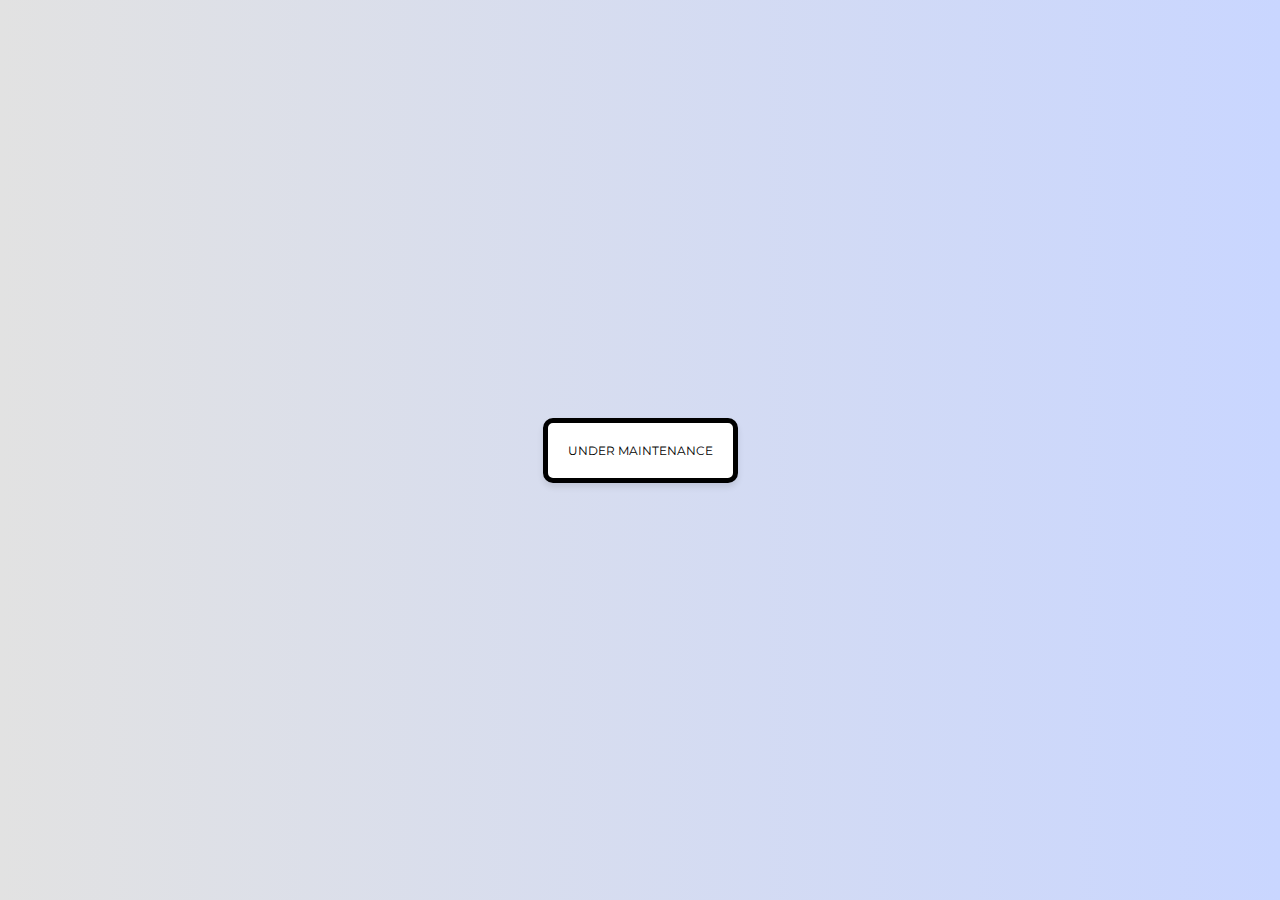
<file: contactus.html>
<!DOCTYPE html>
<html lang="en">
<head>
    <meta charset="UTF-8">
    <meta name="viewport" content="width=device-width, initial-scale=1.0">
    
    <link rel="stylesheet" href="styles.css">
    <title>VINNIE</title>
    <!-- Add more meta tags or link to external CSS/JS files as needed -->
</head>
<body>
    
    <!-- Your content goes here -->
    <p class="friendly-text">UNDER MAINTENANCE </p>
</body>
</html>
</file>
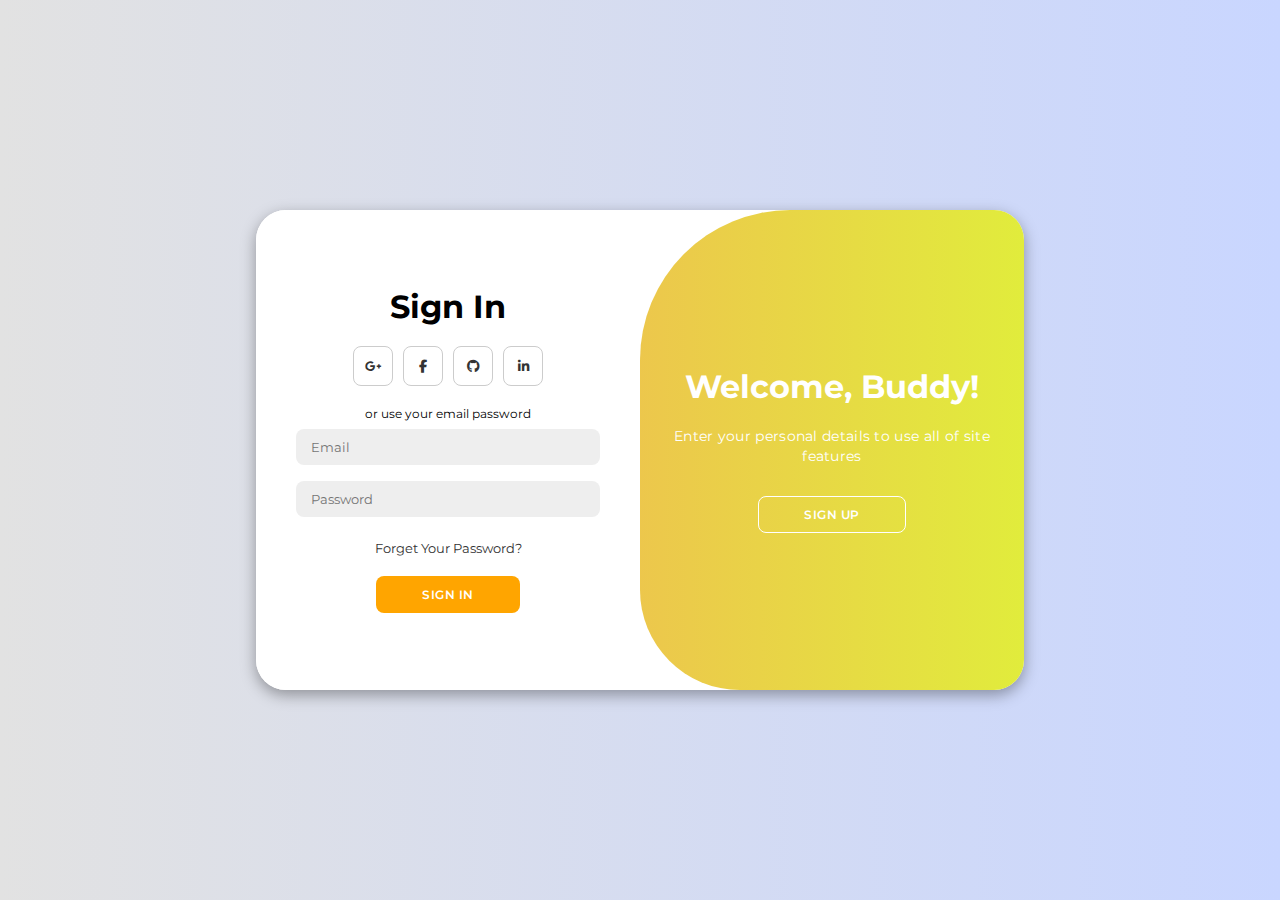
<file: login.html>
<!DOCTYPE html>
<html lang="en">

<head>
    <meta charset="UTF-8">
    <meta name="viewport" content="width=device-width, initial-scale=1.0">
    <link rel="stylesheet" href="https://cdnjs.cloudflare.com/ajax/libs/font-awesome/6.4.2/css/all.min.css">
    <link rel="stylesheet" href="styles.css">
    <title>Vinni </title>
</head>

<body>

    <div class="container" id="container">
        <div class="form-container sign-up">
            <form>
                <h1>Create Account</h1>
                <div class="social-icons">
                    <a href="#" class="icon"><i class="fa-brands fa-google-plus-g"></i></a>
                    <a href="#" class="icon"><i class="fa-brands fa-facebook-f"></i></a>
                    <a href="#" class="icon"><i class="fa-brands fa-github"></i></a>
                    <a href="#" class="icon"><i class="fa-brands fa-linkedin-in"></i></a>
                </div>
                <span>or use your email for registeration</span>
                <input type="text" placeholder="Name">
                <input type="email" placeholder="Email">
                <input type="password" placeholder="Password">
                <button>Sign Up</button>
            </form>
        </div>
        <div class="form-container sign-in">
            <form>
                <h1>Sign In</h1>
                <div class="social-icons">
                    <a href="#" class="icon"><i class="fa-brands fa-google-plus-g"></i></a>
                    <a href="#" class="icon"><i class="fa-brands fa-facebook-f"></i></a>
                    <a href="#" class="icon"><i class="fa-brands fa-github"></i></a>
                    <a href="#" class="icon"><i class="fa-brands fa-linkedin-in"></i></a>
                </div>
                <span>or use your email password</span>
                <input type="email" placeholder="Email">
                <input type="password" placeholder="Password">
                <a href="#">Forget Your Password?</a>
                <button>Sign In</button>
            </form>
        </div>
        <div class="toggle-container">
            <div class="toggle">
                <div class="toggle-panel toggle-left">
                    <h1>Welcome Back!</h1>
                    <p>Enter your personal details to use all of site features</p>
                    <button class="hidden" id="login">Sign In</button>
                </div>
                <div class="toggle-panel toggle-right">
                    <h1>Welcome, Buddy!</h1>
                    <p>Enter your personal details to use all of site features</p>
                    <button class="hidden" id="register">Sign Up</button>
                </div>
            </div>
        </div>
    </div>

    <script src="script.js"></script>
</body>

  </html>
</file>
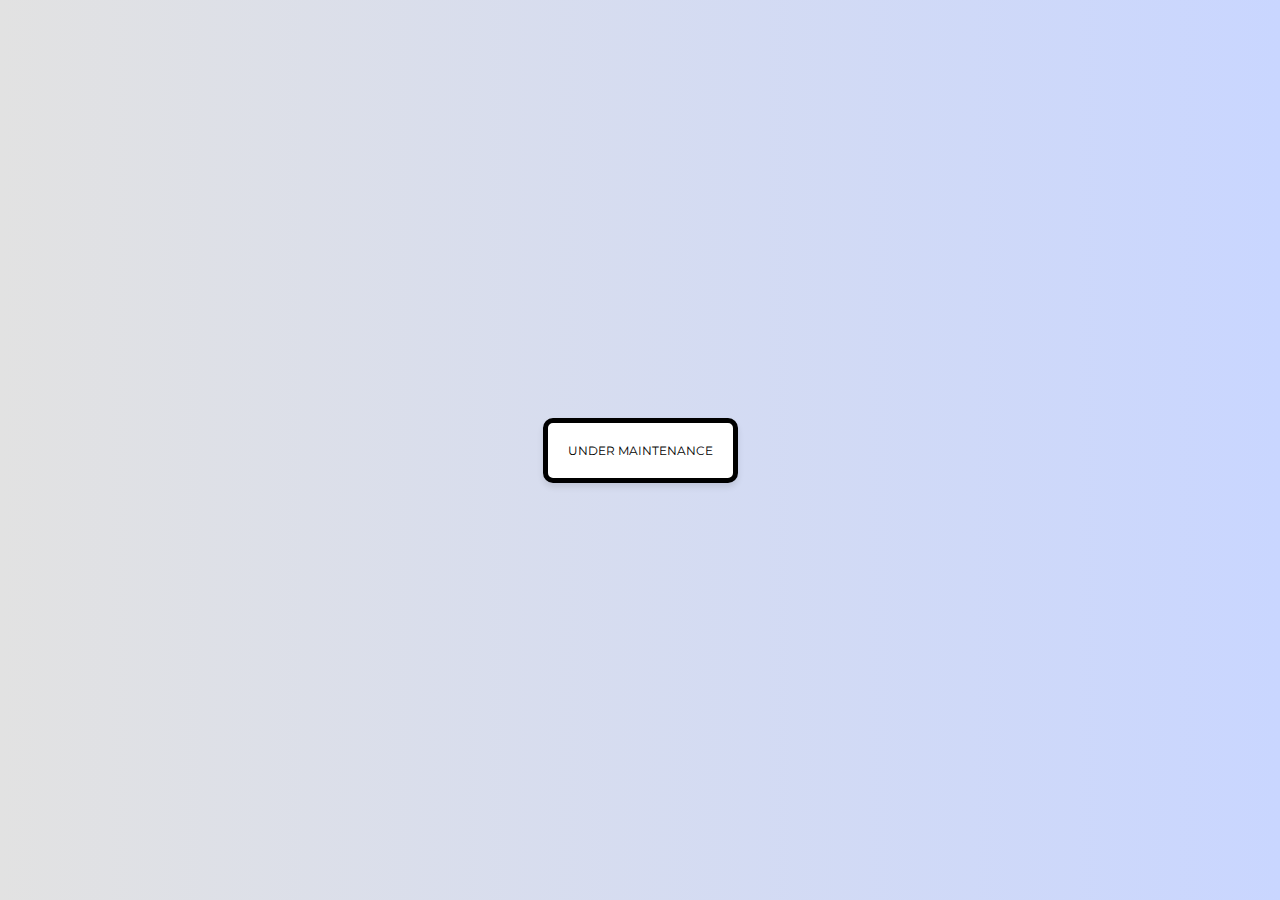
<file: myearnings.html>
<!DOCTYPE html>
<html lang="en">
<head>
    <meta charset="UTF-8">
    <meta name="viewport" content="width=device-width, initial-scale=1.0">
    
    <link rel="stylesheet" href="styles.css">
    <title>vinnie</title>
    <!-- Add more meta tags or link to external CSS/JS files as needed -->
</head>
<body>
    
    <!-- Your content goes here -->
    <p class="friendly-text">UNDER MAINTENANCE </p>
</body>
  </html>
</file>
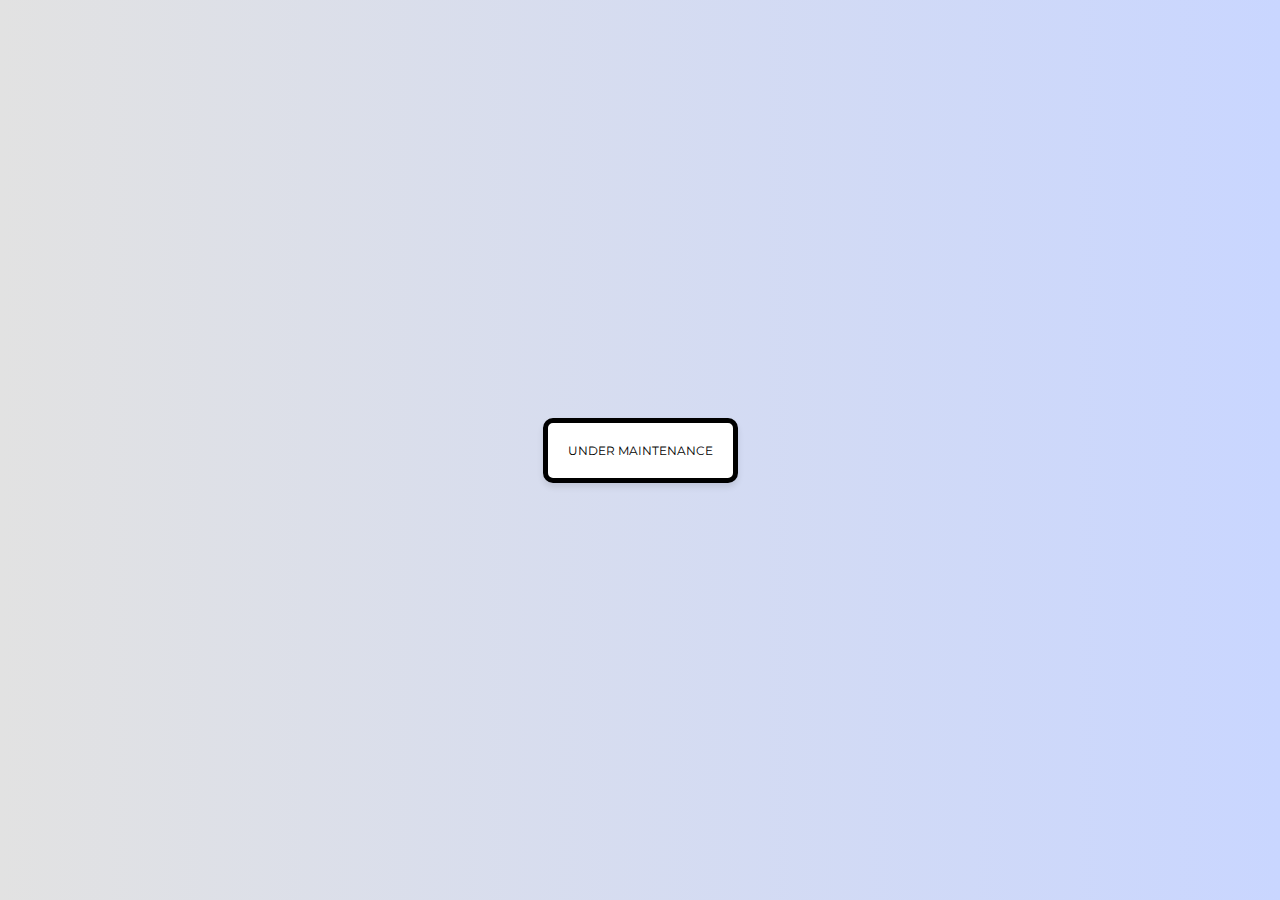
<file: tasks.html>
<!DOCTYPE html>
<html lang="en">
<head>
    <meta charset="UTF-8">
    <meta name="viewport" content="width=device-width, initial-scale=1.0">
    
    <link rel="stylesheet" href="styles.css">
    <title>vinnie</title>
    <!-- Add more meta tags or link to external CSS/JS files as needed -->
</head>
<body>
    
    <!-- Your content goes here -->
    <p class="friendly-text">UNDER MAINTENANCE </p>
</body>
</html>
</file>
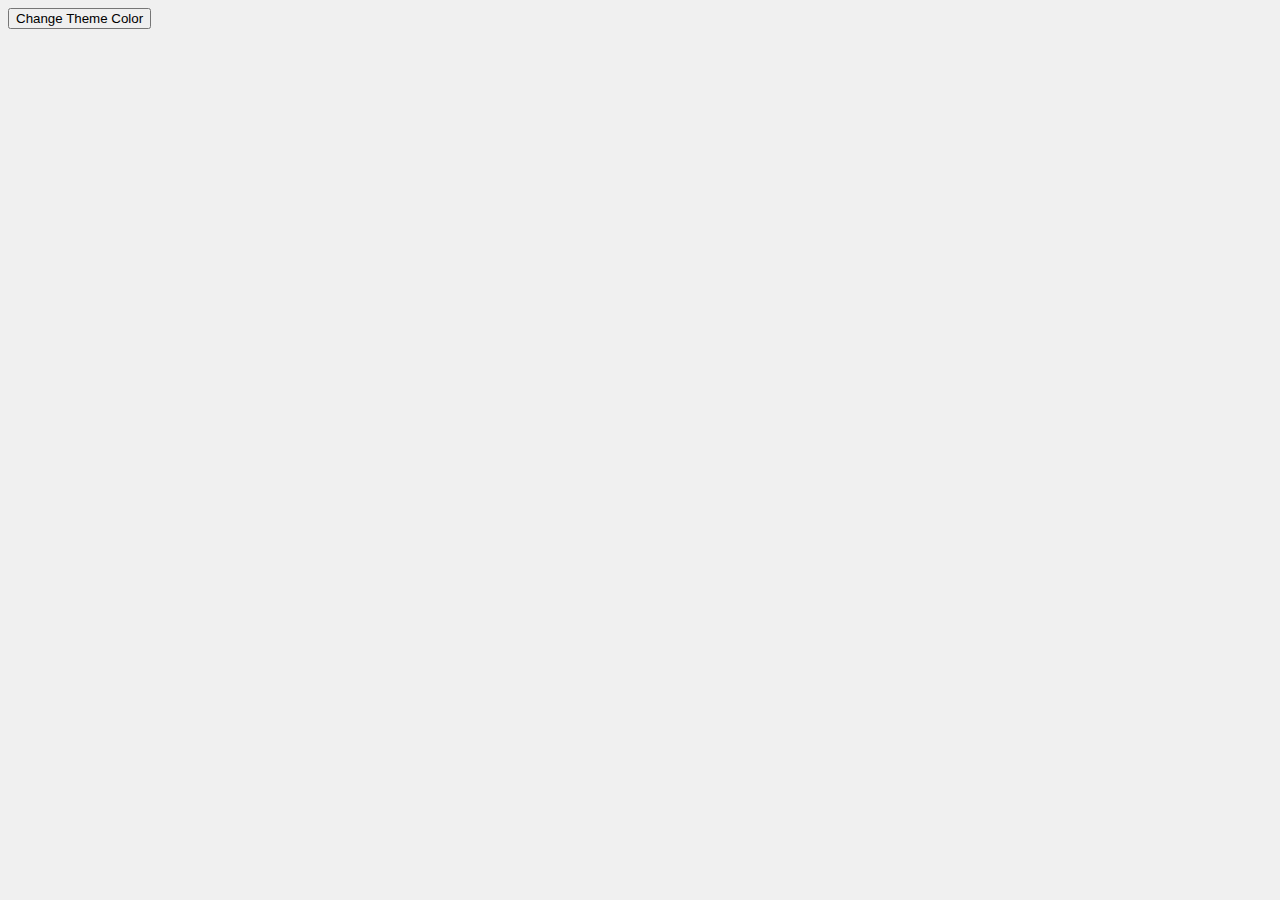
<file: theme.html>
<!DOCTYPE html>
<html lang="en">
<head>
    <meta charset="UTF-8">
    <meta name="viewport" content="width=device-width, initial-scale=1.0">
    <title>Change Theme Color</title>
    <link rel="stylesheet" href="theme.css">
</head>
<body>
    <button id="changeColorBtn">Change Theme Color</button>
    <script src="theme.js"></script>
</body>
      </html>
</file>
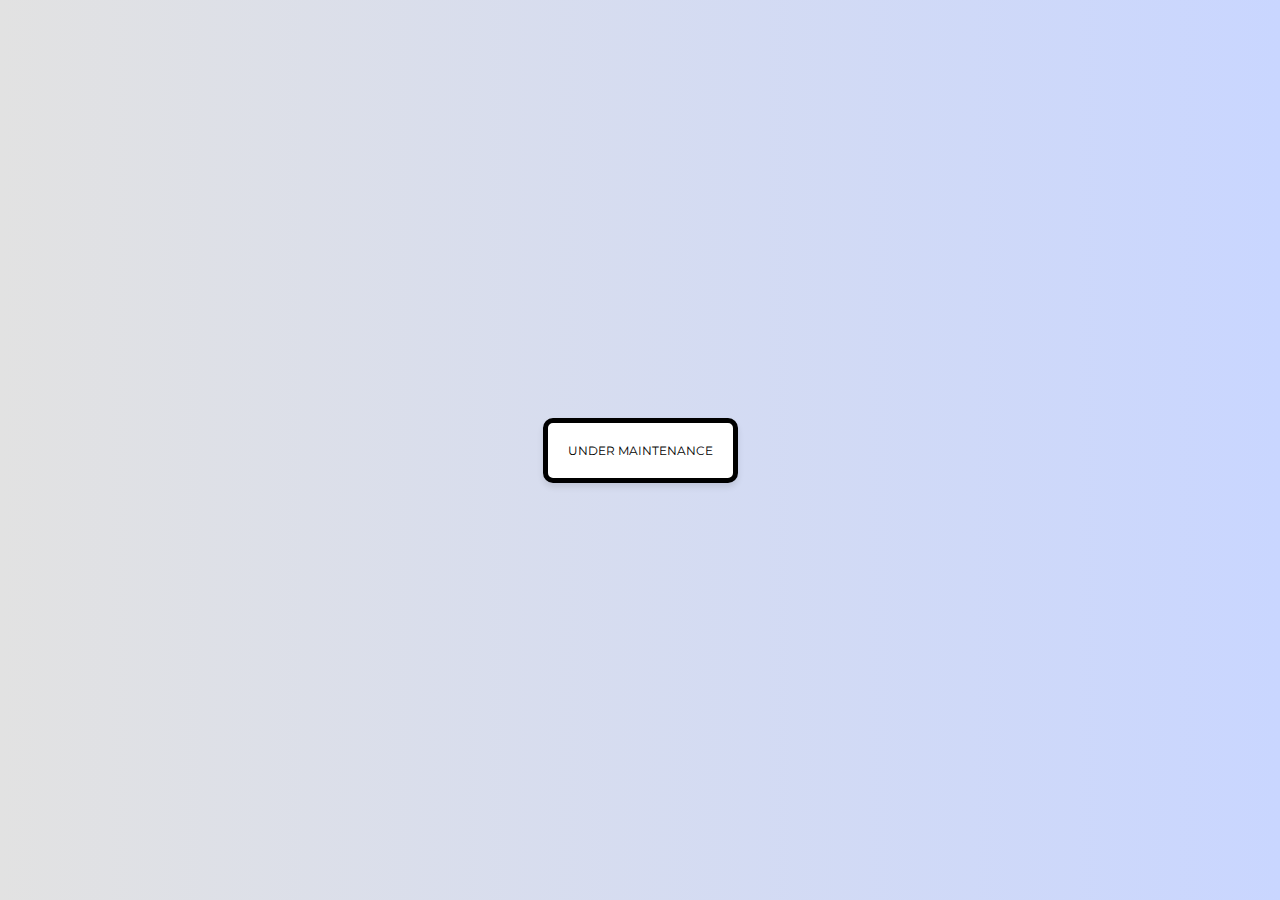
<file: withdrawal.html>
<!DOCTYPE html>
<html lang="en">
<head>
    <meta charset="UTF-8">
    <meta name="viewport" content="width=device-width, initial-scale=1.0">
    
    <link rel="stylesheet" href="styles.css">
    <title>vinnie</title>
    <!-- Add more meta tags or link to external CSS/JS files as needed -->
</head>
<body>
    
    <!-- Your content goes here -->
    <p class="friendly-text">UNDER MAINTENANCE </p>
</body>
</html>
</file>
<file: styles.css>
@import url('https://fonts.googleapis.com/css2?family=Montserrat:wght@300;400;500;600;700&display=swap');

*{
    margin: 0;
    padding: 0;
    box-sizing: border-box;
    font-family: 'Montserrat', sans-serif;
    
}

body{
    background-color: #c9d6ff;
    background: linear-gradient(to right, #e2e2e2, #c9d6ff);
    display: flex;
    align-items: center;
    justify-content: center;
    flex-direction: column;
    height: 100vh;
}

.container{
    background-color: #fff;
    border-radius: 30px;
    box-shadow: 0 5px 15px rgba(0, 0, 0, 0.35);
    position: relative;
    overflow: hidden;
    width: 768px;
    max-width: 100%;
    min-height: 480px;
}

.container p{
    font-size: 14px;
    line-height: 20px;
    letter-spacing: 0.3px;
    margin: 20px 0;
}

.container span{
    font-size: 12px;
}

.container a{
    color: #333;
    font-size: 13px;
    text-decoration: none;
    margin: 15px 0 10px;
}

.container button{
    background-color: orange;
    color: #fff;
    font-size: 12px;
    padding: 10px 45px;
    border: 1px solid transparent;
    border-radius: 8px;
    font-weight: 600;
    letter-spacing: 0.5px;
    text-transform: uppercase;
    margin-top: 10px;
    cursor: pointer;
}

.container button.hidden{
    background-color: transparent;
    border-color: #fff;
}

.container form{
    background-color: #fff;
    display: flex;
    align-items: center;
    justify-content: center;
    flex-direction: column;
    padding: 0 40px;
    height: 100%;
}

.container input{
    background-color: #eee;
    border: none;
    margin: 8px 0;
    padding: 10px 15px;
    font-size: 13px;
    border-radius: 8px;
    width: 100%;
    outline: none;
}

.form-container{
    position: absolute;
    top: 0;
    height: 100%;
    transition: all 0.6s ease-in-out;
}

.sign-in{
    left: 0;
    width: 50%;
    z-index: 2;
}

.container.active .sign-in{
    transform: translateX(100%);
}

.sign-up{
    left: 0; 
    width: 50%;
    opacity: 0;
    z-index: 1;
}

.container.active .sign-up{
    transform: translateX(100%);
    opacity: 1;
    z-index: 5;
    animation: move 0.6s;
}

@keyframes move{
    0%, 49.99%{
        opacity: 0;
        z-index: 1;
    }
    50%, 100%{
        opacity: 1;
        z-index: 5;
    }
}

.social-icons{
    margin: 20px 0;
}

.social-icons a{
    border: 1px solid #ccc;
    border-radius: 20%;
    display: inline-flex;
    justify-content: center;
    align-items: center;
    margin: 0 3px;
    width: 40px;
    height: 40px;
}

.toggle-container{
    position: absolute;
    top: 0;
    left: 50%;
    width: 50%;
    height: 100%;
    overflow: hidden;
    transition: all 0.6s ease-in-out;
    border-radius: 150px 0 0 100px;
    z-index: 1000;
}

.container.active .toggle-container{
    transform: translateX(-100%);
    border-radius: 0 150px 100px 0;
}

.toggle{
    background-color: orange;
    height: 100%;
    background: linear-gradient(to right, #f8a25c, #e1ec3c);
    color: #fff;
    position: relative;
    left: -100%;
    height: 100%;
    width: 200%;
    transform: translateX(0);
    transition: all 0.6s ease-in-out;
}

.container.active .toggle{
    transform: translateX(50%);
}

.toggle-panel{
    position: absolute;
    width: 50%;
    height: 100%;
    display: flex;
    align-items: center;
    justify-content: center;
    flex-direction: column;
    padding: 0 30px;
    text-align: center;
    top: 0;
    transform: translateX(0);
    transition: all 0.6s ease-in-out;
}

.toggle-left{
    transform: translateX(-200%);
}

.container.active .toggle-left{
    transform: translateX(0);
}

.toggle-right{
    right: 0;
    transform: translateX(0);
}

.container.active .toggle-right{
    transform: translateX(200%);
  }
.friendly-text {
  font-size: 12px;
  border: 5px solid;
  border-radius: 10px;
  animation: colorExchange 5s infinite;
  text-align: center;
  padding: 20px;
  box-shadow: 0 4px 6px rgba(0, 0, 0, 0.1);
  background-color: #fff;
}

@keyframes colorExchange {
  0% { border-color: #ff0000; }
  25% { border-color: #00ff00; }
  50% { border-color: #0000ff; }
  75% { border-color: #ffff00; }
  100% { border-color: #ff00ff; }
    }
.paragraph{
    background-color: #f0f8ff;
    align-items: center;
    justify-content: center;
    color: #00000;
    text-align: left;
    
    
    
}
.material_icon{
    display: block;
    text-align: left;
}
li {
    display: block;
    text-decoration: none;
}
</file>
<file: theme.css>
body {
    background-color: #f0f0f0; /* Default background color */
    color: #333; /* Default text color */
}

.theme-dark {
    background-color: #333; /* Dark background color */
    color: #fff; /* Light text color */
}
</file>
